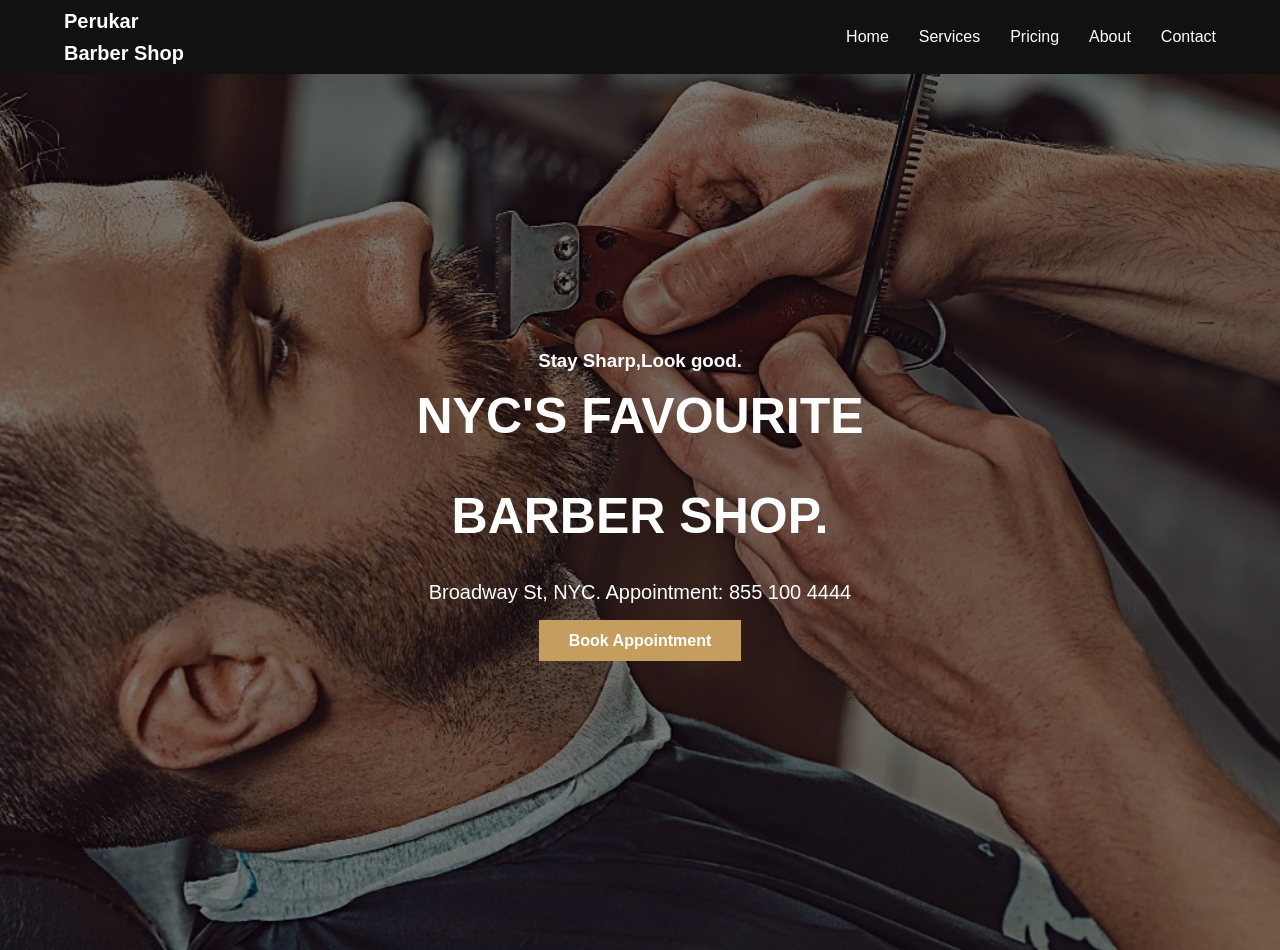
<file: index.html>
<!DOCTYPE html>
<html lang="en">
<head>
  <meta charset="UTF-8" />
  <meta name="viewport" content="width=device-width, initial-scale=1.0"/>
  <title>Perukar | Home</title>
  <link rel="stylesheet" href="style.css" />
</head>
<body>
  <header class="navbar">
    <div class="container">
      <div class="logo">Perukar <br>Barber Shop </div>
     
      
      <nav>
        <ul class="nav-links">
          <li><a href="index.html">Home</a></li>
          <li><a href="services.html">Services</a></li>
          <li><a href="pricing.html">Pricing</a></li>
          <li><a href="#">About</a></li>
          <li><a href="#">Contact</a></li>
        </ul>
      </nav>
    </div>
  </header>

  <section class="hero">
    <div class="hero-content">
      <h3>Stay Sharp,Look good.</h3>
      <h1>NYC'S FAVOURITE</h1>
      <h1>BARBER SHOP.</h1>
      <p>Broadway St, NYC. Appointment: 855 100 4444</p>
      <a href="services.html" class="btn">Book Appointment</a>
    </div>
  </section>
</body>
</html>
</file>
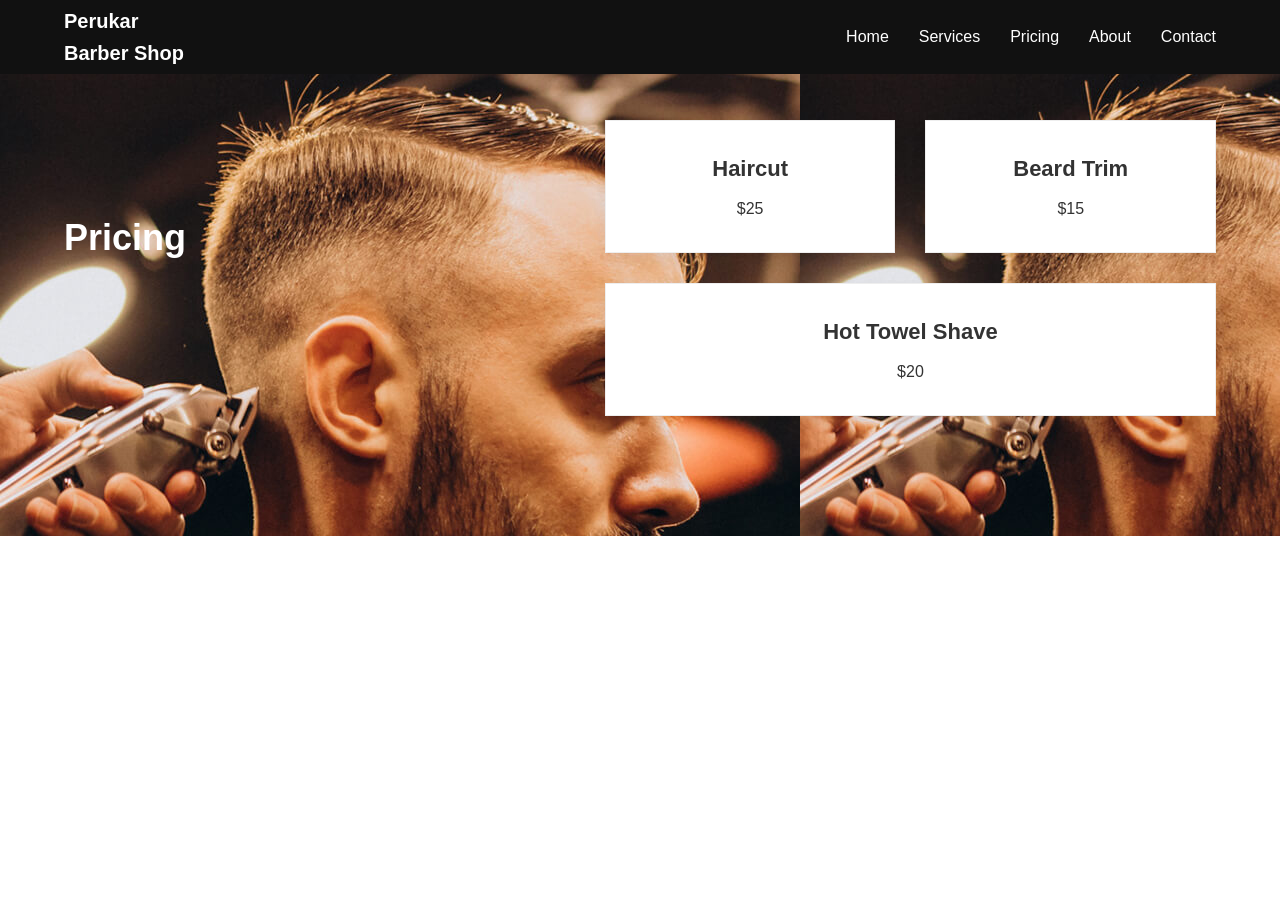
<file: pricing.html>
<!DOCTYPE html>
<html lang="en">
<head>
  <meta charset="UTF-8" />
  <meta name="viewport" content="width=device-width, initial-scale=1.0"/>
  <title>Perukar | Pricing</title>
  <link rel="stylesheet" href="style.css" />
</head>
<body>
  <header class="navbar">
    <div class="container">
      <div class="logo">Perukar <br>Barber Shop</div>
      <nav>
        <ul class="nav-links">
          <li><a href="index.html">Home</a></li>
          <li><a href="services.html">Services</a></li>
          <li><a href="pricing.html">Pricing</a></li>
          <li><a href="#">About</a></li>
          <li><a href="#">Contact</a></li>
        </ul>
      </nav>
    </div>
  </header>

  <section class="section">
    <div class="container">
      <h2 class="section-title">Pricing</h2>
      <div class="pricing-table">
        <div class="pricing-item">
          <h3>Haircut</h3>
          <p>$25</p>
        </div>
        <div class="pricing-item">
          <h3>Beard Trim</h3>
          <p>$15</p>
        </div>
        <div class="pricing-item">
          <h3>Hot Towel Shave</h3>
          <p>$20</p>
        </div>
      </div>
    </div>
  </section>
</body>
</html>
</file>
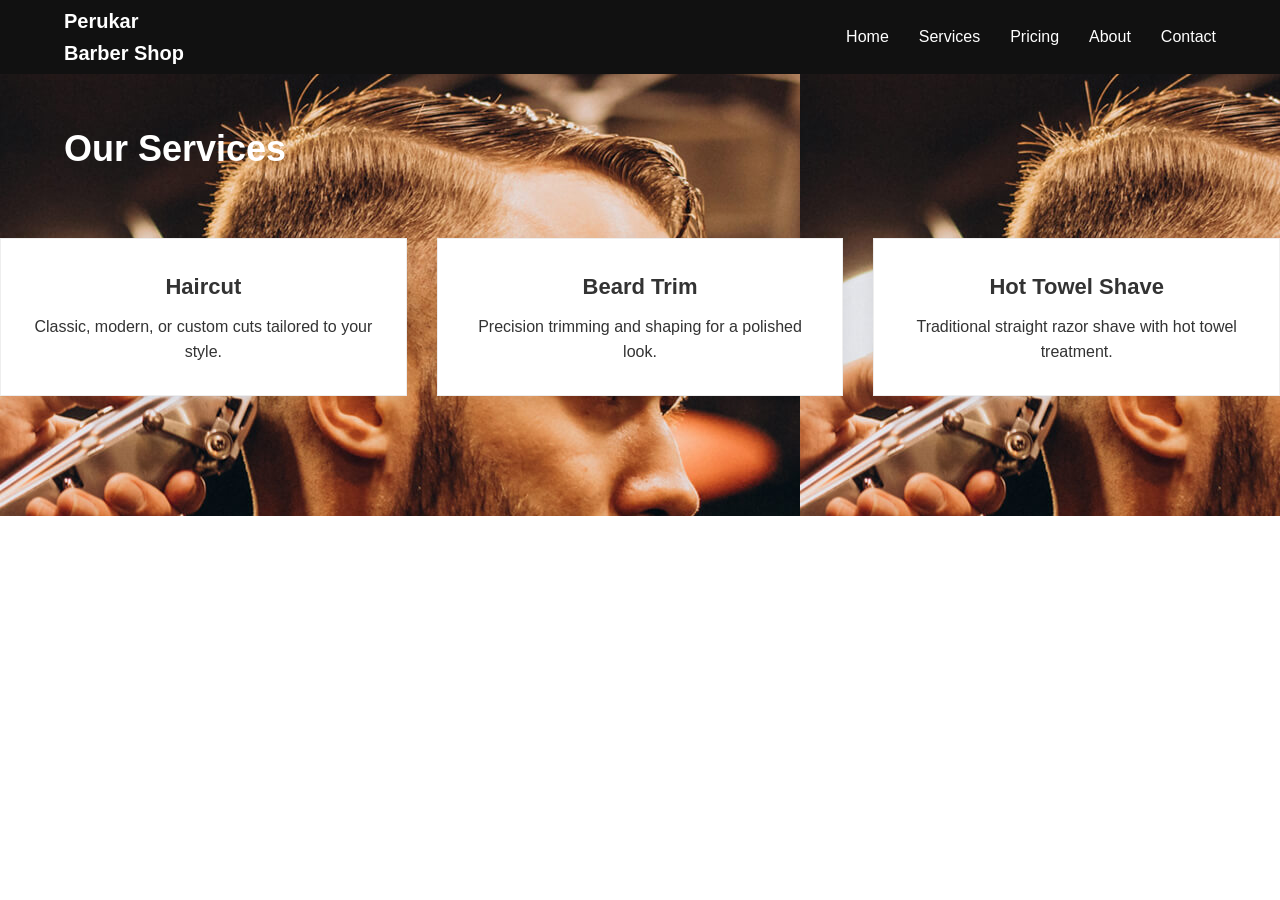
<file: services.html>
<!DOCTYPE html>
<html lang="en">
<head>
  <meta charset="UTF-8" />
  <meta name="viewport" content="width=device-width, initial-scale=1.0"/>
  <title>Perukar | Services</title>
  <link rel="stylesheet" href="style.css" />
</head>
<body>
  <header class="navbar">
    <div class="container">
      <div class="logo">Perukar <br>Barber Shop</div>
      <nav>
        <ul class="nav-links">
          <li><a href="index.html">Home</a></li>
          <li><a href="services.html">Services</a></li>
          <li><a href="pricing.html">Pricing</a></li>
          <li><a href="#">About</a></li>
          <li><a href="#">Contact</a></li>
        </ul>
      </nav>
    </div>
  </header>

  <section class="section">
    <div class="container">
      <h2 class="section-title">Our Services</h2></div>
      <div class="service-grid">
        <div class="service-item">
          <h3>Haircut</h3>
          <p>Classic, modern, or custom cuts tailored to your style.</p>
        </div>
        <div class="service-item">
          <h3>Beard Trim</h3>
          <p>Precision trimming and shaping for a polished look.</p>
        </div>
        <div class="service-item">
          <h3>Hot Towel Shave</h3>
          <p>Traditional straight razor shave with hot towel treatment.</p>
        </div>
      </div>
    
  </section>
</body>
</html>
</file>
<file: style.css>
* {
    box-sizing: border-box;
    margin: 0;
    padding: 0;
  }
  
  body {
    font-family: 'Segoe UI', sans-serif;
    line-height: 1.6;
    background: #fff;
    color: #333;
  }
  
  .navbar {
    background: #111;
    padding: 5px 0;
    position: fixed;
    width: 100%;
    z-index: 1000;
    top: 0;
  }
  
  .container {
    width: 90%;
    max-width: 1200px;
    margin: auto;
    display: flex;
    justify-content: space-between;
    align-items: center;
  }
  
  .logo {
    color: #fff;
    font-size: 20px;
    font-weight: bold;
  }
  
  .nav-links {
    list-style: none;
    display: flex;
    gap: 30px;
  }
  
  .nav-links li a {
    color: #fff;
    text-decoration: none;
    font-size: 16px;
  }
  
  .nav-links li a:hover {
    color: #c59d5f;
  }
  
  .hero {
    height: 100vh;
    background: url(backgroundpic.jpg) no-repeat center center/cover;
    display: flex;
    align-items: center;
    justify-content: center;
    margin-top: 50px;
    position: relative;
  }
  
  .hero::after {
    content: "";
    position: absolute;
    top: 0; left: 0; right: 0; bottom: 0;
    background: rgba(0, 0, 0, 0.5);
    z-index: 1;
  }
  
  .hero-content {
    position: relative;
    z-index: 2;
    text-align: center;
    color: #fff;
  }
  
  .hero-content h1 {
    font-size: 50px;
    margin-bottom: 20px;
  }
  
  .hero-content p {
    font-size: 20px;
    margin-bottom: 20px;
  }
  
  .btn {
    padding: 12px 30px;
    background: #c59d5f;
    color: #fff;
    text-decoration: none;
    font-weight: bold;
  }
  
  .btn:hover {
    background: #a17842;
  }
  
  .section  {
    padding: 120px 0;
    background-image: url(services.jpg) ;
  
  }
  
  .section-title {
    display: flex;
    justify-content: center;
    align-items: center;
    text-align: center;
    font-size: 36px;
    margin-bottom: 60px;
    color: white;
    
  }
  
  .service-grid,
  .pricing-table {
    display: flex;
    justify-content: center;
    flex-wrap: wrap;
    gap: 30px;
    
  }
  
  .service-item,
  .pricing-item {
    flex: 1 1 250px;
    background: #fff;
    padding: 30px;
    border: 1px solid #eee;
    text-align: center;
    box-shadow: 0 5px 15px rgba(0,0,0,0.05);
  }
  
  .service-item h3,
  .pricing-item h3 {
    font-size: 22px;
    margin-bottom: 10px;
    
  }
  
  .service-item p,
  .pricing-item p {
    
    font-size: 16px;}
   
    .service-item h3:hover{
      color:#c59d5f ;
      
    }
    .section-title:hover{
      color: #c59d5f;
    }
    .pricing-item:hover{
      color: #c59d5f;
    }
</file>
